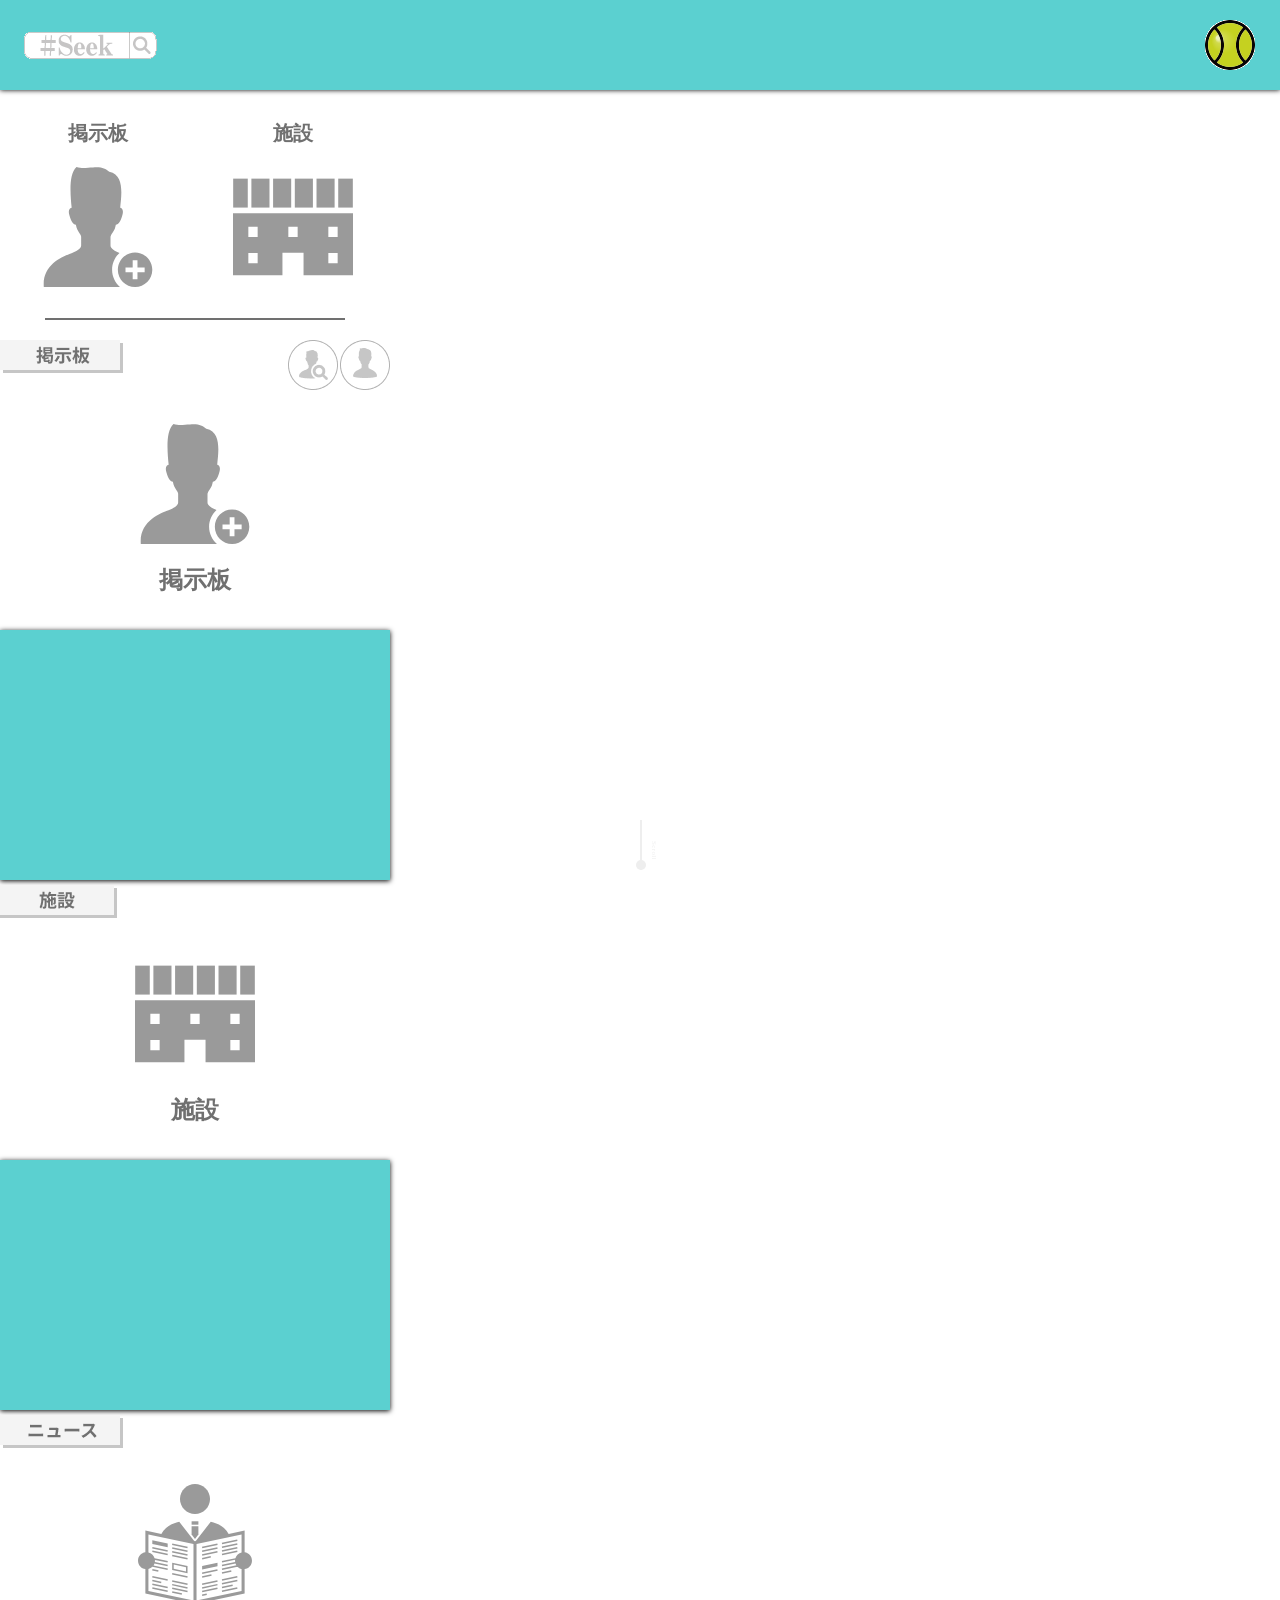
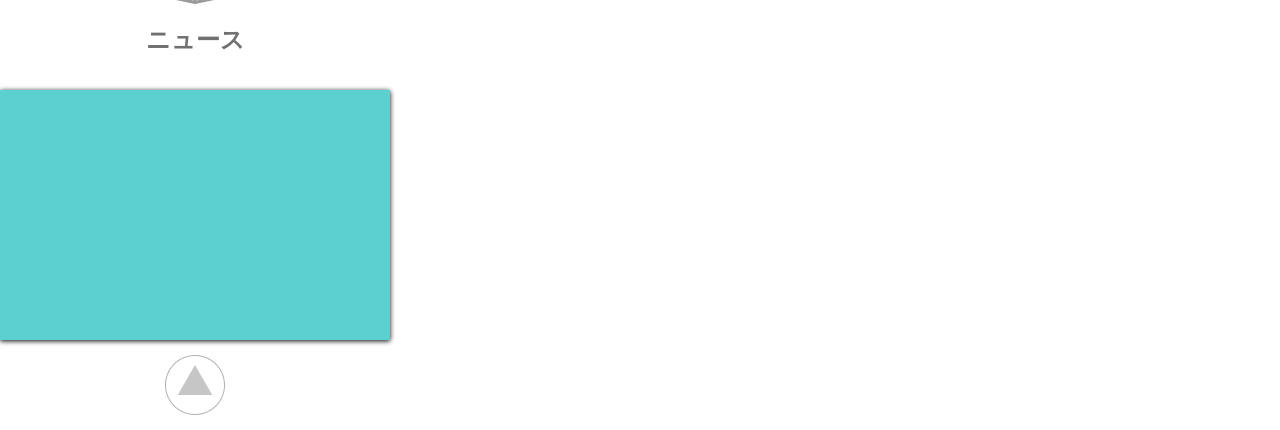
<file: index.html>
<!DOCTYPE html>
<html lang="ja">
<head>
  <meta charset="UTF-8">
  <meta http-equiv="X-UA-Compatible" content="IE=edge">
  <meta name="viewport" content="width=device-width, initial-scale=1.0">
  <link rel="stylesheet" href="./public/css/ress.css">
  <link rel="stylesheet" href="./public/css/index.css">
  <title>ホームページ</title>
</head>
<body>
  <header>
    <figure class="logo">
      <a href="start.html"><img src="./img/logo-ol.png" alt="ロゴ"></a>
    </figure>
    <figure class="rankball">
      <img src="./img/tennisball.png" alt="ランクボール">
    </figure>
  </header>
  <main>
    <div class="lump">
      <div>
        <h2>掲示板</h2>
        <figure>
          <img id="board" src="./img/human3.svg" alt="plusアイコン">
        </figure>
      </div>
      <div>
        <h2>施設</h2>
        <figure>
          <img id="build" src="./img/build.svg" alt="newsアイコン">
        </figure>
      </div>
    </div>
    <div class="content">
      <div class="titles">
        <figure>
          <img src="./img/Group 4.png" alt="掲示板">
        </figure>
      </div>
      <div class="icons">
        <figure>
          <img src="./img/boardIcon1.png" alt="アイコン１">
          <img src="./img/boardIcon2.png" alt="アイコン２">
        </figure>
      </div>
    </div>

    <div class="box">
      <figure>
        <a href="/bulletin board.html"><img id="board" src="./img/human3.svg" alt=""></a>
      </figure>
      <h2>掲示板</h2>
    </div>

    <div class="bg">
      <div class="scrolldown"><span>Scroll</span></div>
    </div>

    <div class="title">
      <figure>
        <img src="./img/Group 5.png" alt="予約">
      </figure>
      <div class="box">
        <figure>
          <a href="place.html"><img src="./img/build.svg" alt="施設選び"></a>
        </figure>
        <h2>施設</h2>
      </div>
    </div>

    <div class="bg"></div>

      <div class="title">
        <figure>
          <img src="./img/Group 6.png" alt="ニュース看板">
        </figure>
      </div>
      <div class="box">
        <figure>
          <img id="board" src="./img/human4.svg" alt="">
        </figure>
        <h2>ニュース</h2>
      </div>

    <div class="bg"></div>

    <div class="arrow">
      <figure>
        <img class="scrollBtn" src="./img/arrowUp.png" alt="上向矢印">
      </figure>
    </div>
  </main>
  <script src="./public/js/index.js"></script>
</body>
</html>
</file>
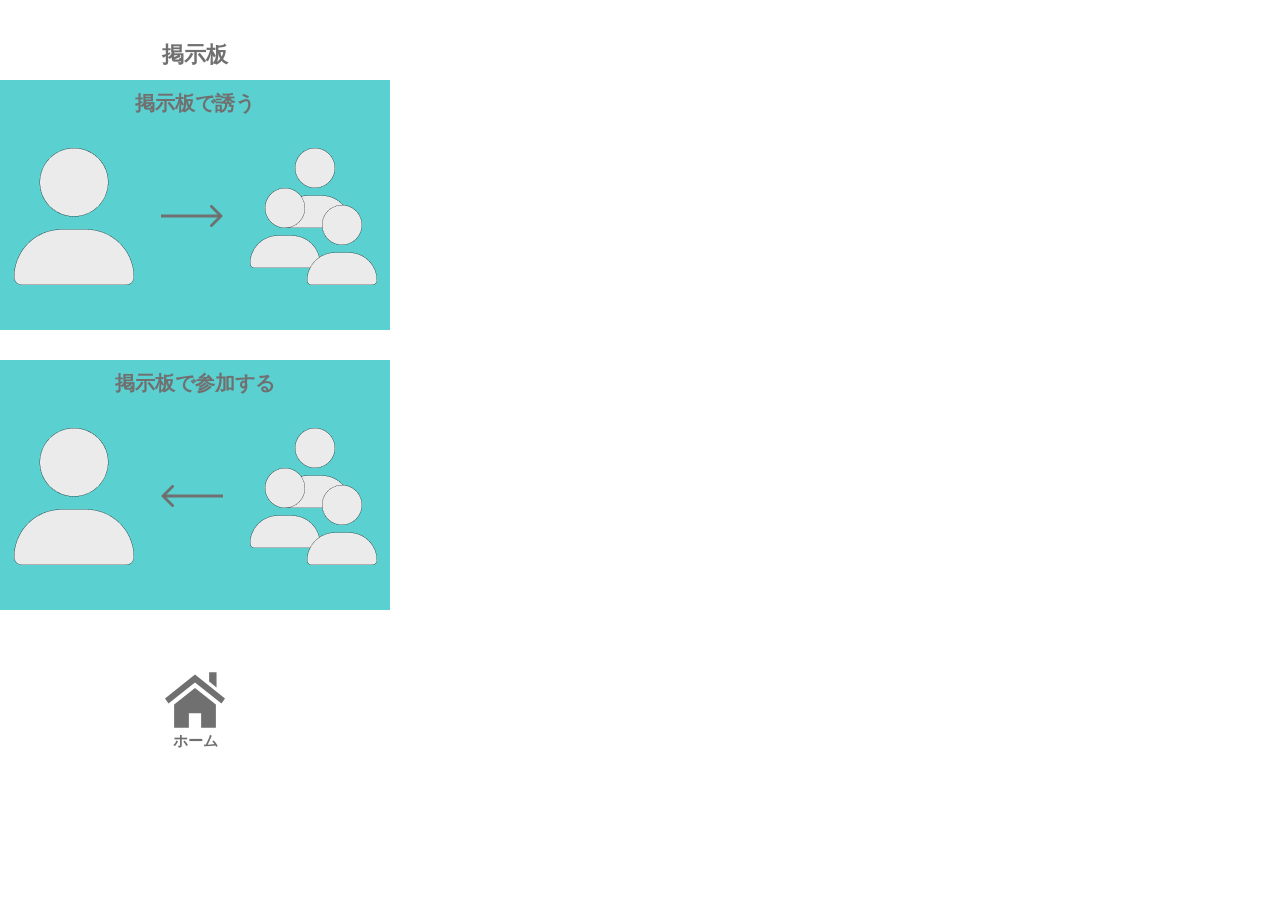
<file: bulletin board.html>
<!DOCTYPE html>
<html lang="ja">
<head>
  <meta charset="UTF-8">
  <meta name="viewport" content="width=device-width, initial-scale=1.0">
  <title>掲示板</title>
  <link rel="stylesheet" href="./public/css/ress.css">
  <link rel="stylesheet" href="./public/css/bulletin board.css">
</head>
<body>
  <header>
    <h1>掲示板</h1>
  </header>
  <main>
    <div class="content">
      <div class="box">
        <h2>掲示板で誘う</h2>
        <a href="invite.html"><div class="smallBox">
          <figure>
            <img src="./img/user.png" alt="">
          </figure>
          <figure>
            <img src="./img/rightArrow.png" alt="">
          </figure>
          <figure>
            <img src="./img/people.png" alt="">
          </figure>
        </div></a>
      </div>
      <div class="box">
        <h2>掲示板で参加する</h2>
        <div class="smallBox">
          <figure>
            <img src="./img/user.png" alt="">
          </figure>
          <figure>
            <img class="arrow" src="./img/rightArrow.png" alt="">
          </figure>
          <figure>
            <img src="./img/people.png" alt="">
          </figure>
        </div>
      </div>
    </div>
  </main>
  <footer>
    <figure>
      <a href="index.html"><img src="./img/home.svg" alt="ホームに戻るボタン"></a>
    </figure>
    <h2>ホーム</h2>
  </footer>
</body>
</html>
</file>
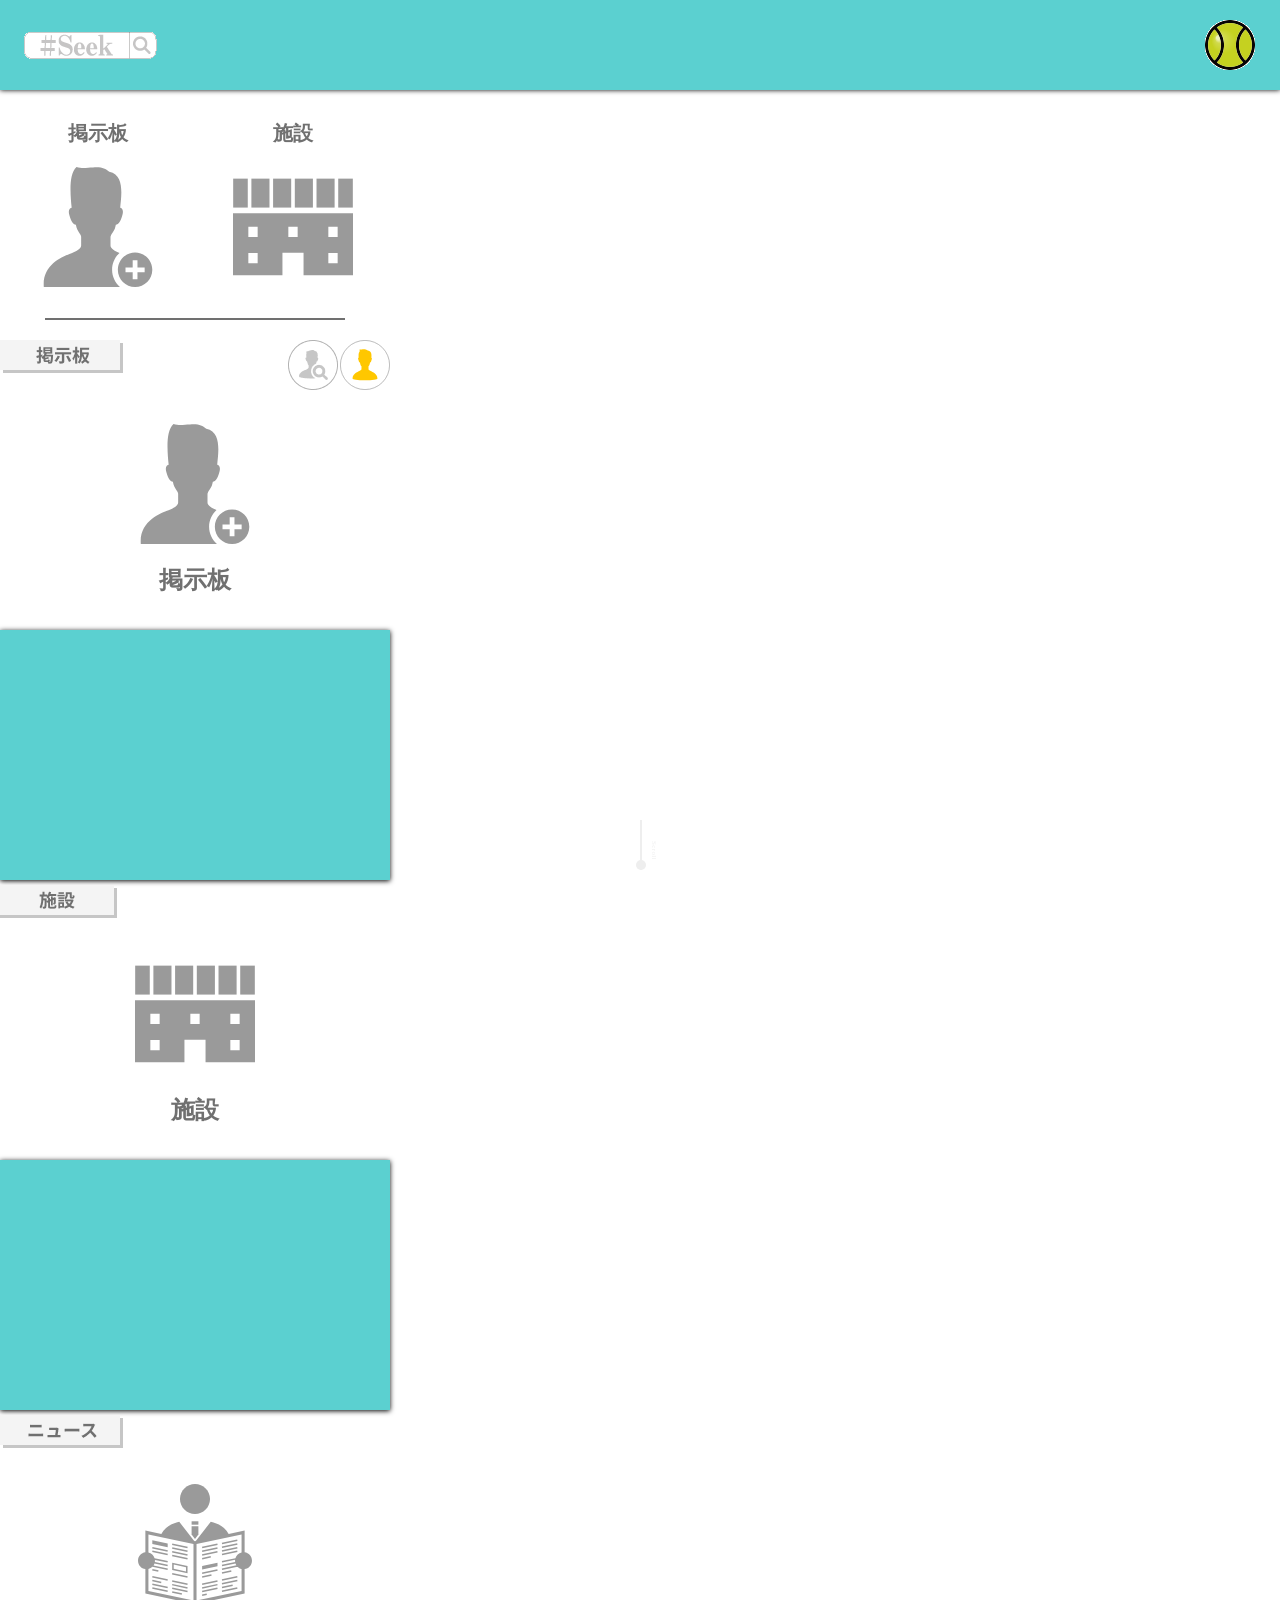
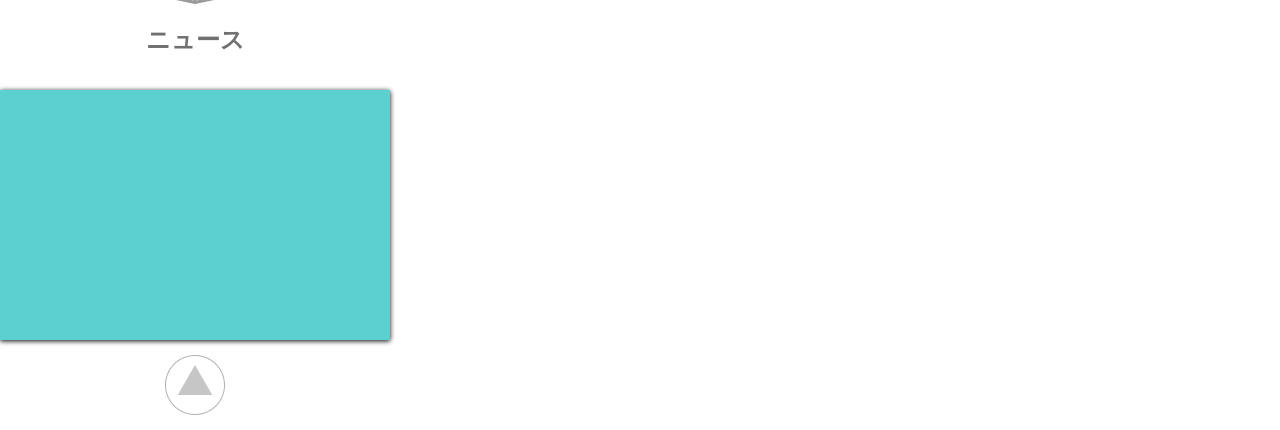
<file: index2.html>
<!DOCTYPE html>
<html lang="ja">
<head>
  <meta charset="UTF-8">
  <meta http-equiv="X-UA-Compatible" content="IE=edge">
  <meta name="viewport" content="width=device-width, initial-scale=1.0">
  <link rel="stylesheet" href="./public/css/ress.css">
  <link rel="stylesheet" href="./public/css/index2.css">
  <title>ホームページ2</title>
</head>
<body>
  <header>
    <figure class="logo">
      <img src="./img/logo-ol.png" alt="ロゴ">
    </figure>
    <figure class="rankball">
      <img src="./img/tennisball.png" alt="ランクボール">
    </figure>
  </header>
  <main>
    <div class="lump">
      <div>
        <h2>掲示板</h2>
        <figure>
          <img id="board" src="./img/human3.svg" alt="plusアイコン">
        </figure>
      </div>
      <div>
        <h2>施設</h2>
        <figure>
          <img id="news" src="./img/build.svg" alt="newsアイコン">
        </figure>
      </div>
    </div>
    <div class="content">
      <div class="titles">
        <figure>
          <img src="./img/Group 4.png" alt="掲示板">
        </figure>
      </div>
      <div class="icons">
        <figure>
          <img src="./img/boardIcon1.png" alt="アイコン１">
          <a href="invite2.html"><img class="circle" src="./img/circleicon2.svg" alt="アイコン２"></a>
        </figure>
      </div>
    </div>

    <div class="box">
      <figure>
        <a href="/bulletin board.html"><img src="./img/human3.svg" alt=""></a>
      </figure>
      <h2>掲示板</h2>
    </div>

    <div class="bg">
      <div class="scrolldown"><span>Scroll</span></div>
    </div>

    <div class="title">
      <figure>
        <img src="./img/Group 5.png" alt="予約">
      </figure>
      <div class="box">
        <figure>
          <a href="place.html"><img src="./img/build.svg" alt="施設選び"></a>
        </figure>
        <h2>施設</h2>
      </div>
    </div>

    <div class="bg"></div>

      <div class="title">
        <figure>
          <img src="./img/Group 6.png" alt="ニュース看板">
        </figure>
      </div>
      <div class="box">
        <figure>
          <img src="./img/human4.svg" alt="">
        </figure>
        <h2>ニュース</h2>
      </div>

    <div class="bg"></div>

    <div class="arrow">
      <figure>
        <img class="scrollBtn" src="./img/arrowUp.png" alt="上向矢印">
      </figure>
    </div>
  </main>
  <script src="./public/js/index.js"></script>
</body>
</html>
</file>
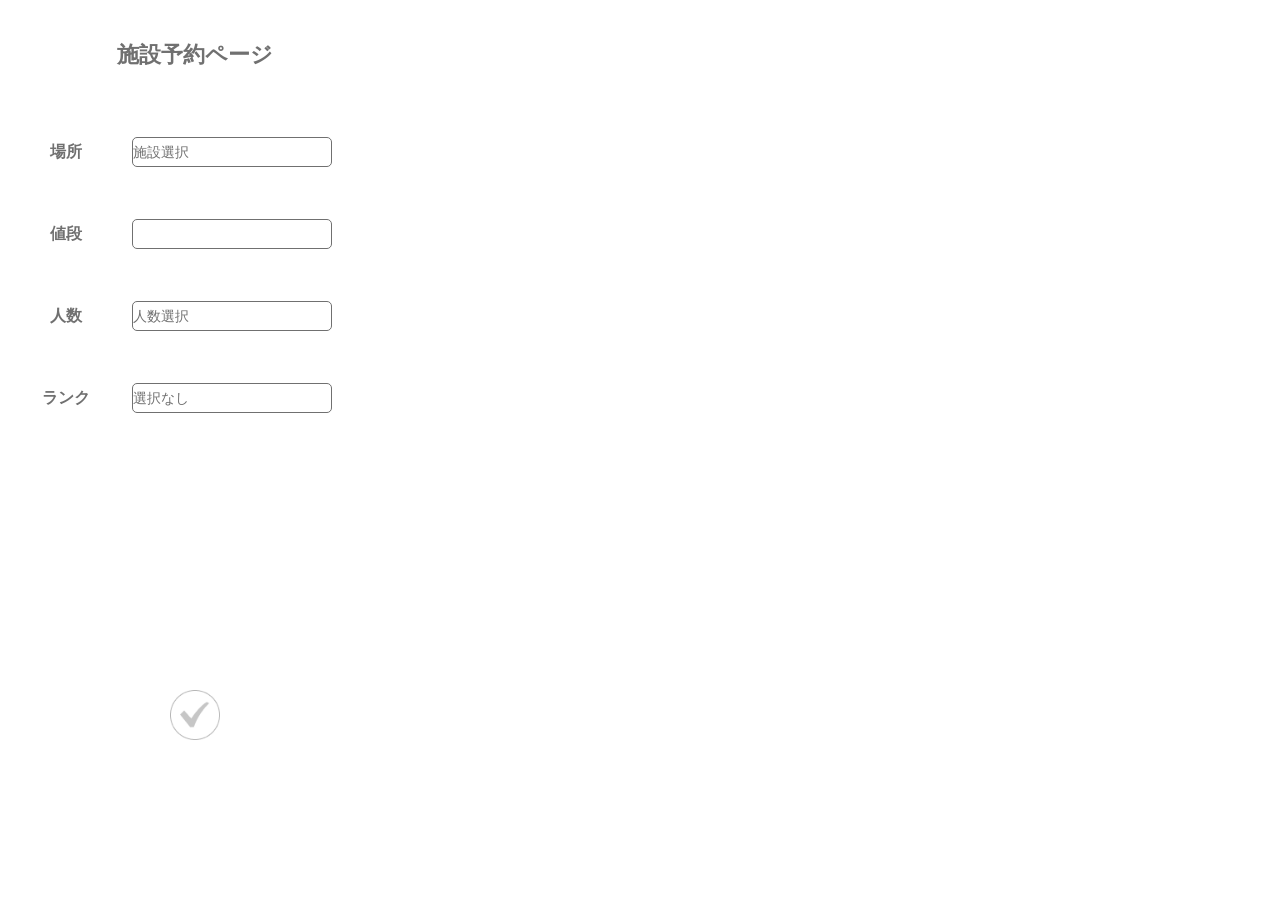
<file: institution.html>
<!DOCTYPE html>
<html lang="ja">
<head>
  <meta charset="UTF-8">
  <meta name="viewport" content="width=device-width, initial-scale=1.0">
  <title>Document</title>
  <link rel="stylesheet" href="./public/css/ress.css">
  <link rel="stylesheet" href="./public/css/institution.css">
</head>
<body>
  <header>
    <h1>施設予約ページ</h1>
  </header>
  <main>
    <div class="content">
      <form action="" method="">
        <table class="content-table">
          <tr>
            <th class="content-item">場所</th>
            <td class="content-body">
              <label class="form-selects">
                <select name="人数" class="form-text">
                  <option>施設選択</option>
                  <option>お気に入り登録済み</option>
                  <option>中央北グラウンド</option>
                </select>
              </label>
            </td>
          </tr>
          <tr>
            <th class="content-item">値段</th>
            <td class="content-body">
              <input type="text" name="text" class="form-text" value="">
            </td>
          </tr>
          <tr>
            <th class="content-item">人数</th>
            <td class="content-body">
              <label class="form-selects">
                <select name="人数" class="form-text">
                  <option>人数選択</option>
                  <option>2</option>
                  <option>3</option>
                  <option>4</option>
                  <option>5</option>
                  <option>6</option>
                  <option>8</option>
                  <option>10</option>
                  <option>12</option>
                  <option>14</option>
                  <option>15</option>
                  <option>16</option>
                  <option>18</option>
                  <option>20</option>
                  <option>30</option>
                </select>
              </label>
            </td>
          </tr>
          <tr>
            <th class="content-item">ランク</th>
            <td class="content-body">
              <label class="form-selects">
                <select name="人数" class="form-text">
                  <option>選択なし</option>
                  <option>ノーマル</option>
                  <option>ブロンズ</option>
                  <option>シルバー</option>
                  <option>ゴールド</option>
                </select>
              </label>
            </td>
          </tr>
        </table>
        </form>
        <figure>
          <a href="invite2.html"><img src="./img/checkbox.png" alt=""></a>
        </figure>
      </div>
    </main>
  </body>
  </html>
</file>
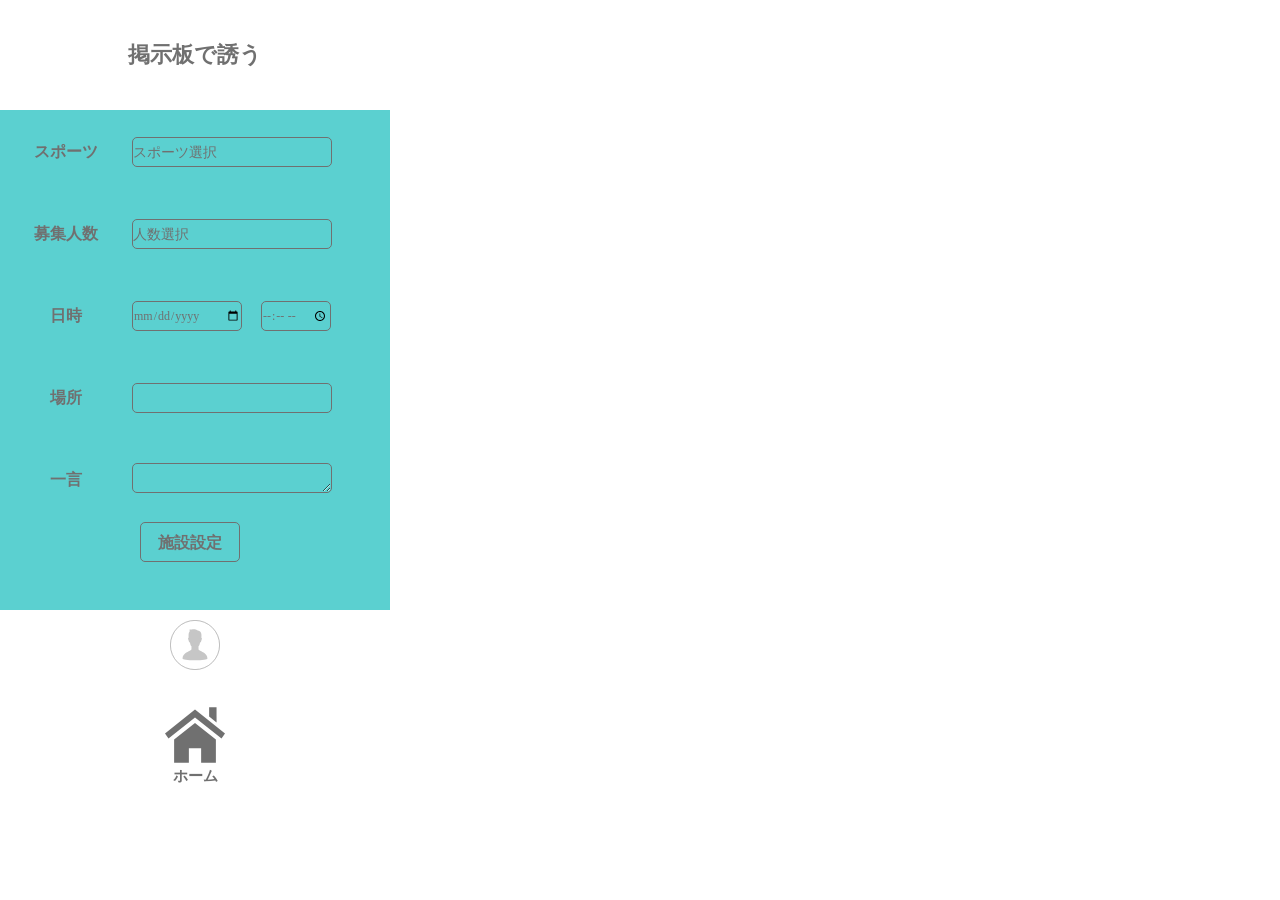
<file: invite.html>
<!DOCTYPE html>
<html lang="ja">
<head>
  <meta charset="UTF-8">
  <meta name="viewport" content="width=device-width, initial-scale=1.0">
  <title>招待ページ</title>
  <link rel="stylesheet" href="./public/css/ress.css">
  <link rel="stylesheet" href="./public/css/invite.css">
</head>
<body>
  <header>
    <h1>掲示板で誘う</h1>
  </header>
  <main>
    <div class="content">
      <form action="" method="">
        <table class="content-table">
          <tr>
            <th class="content-item">スポーツ</th>
            <td class="content-body">
              <label class="form-selects">
                <select name="人数" class="form-text">
                  <option>スポーツ選択</option>
                  <option>サッカー</option>
                  <option>バスケットボール</option>
                  <option>バレーボール</option>
                  <option>バドミントン</option>
                  <option>野球</option>
                  <option>卓球</option>
                  <option>テニス</option>
                  <option>フットサル</option>
                  <option>ドッヂボール</option>
                  <option>スキー</option>
                </select>
              </label>
            </td>
          </tr>
          <tr>
            <th class="content-item">募集人数</th>
            <td class="content-body">
              <label class="form-selects">
                <select name="人数" class="form-text">
                  <option>人数選択</option>
                  <option>2</option>
                  <option>3</option>
                  <option>4</option>
                  <option>5</option>
                  <option>6</option>
                  <option>8</option>
                  <option>10</option>
                  <option>12</option>
                  <option>14</option>
                  <option>15</option>
                  <option>16</option>
                  <option>18</option>
                  <option>20</option>
                  <option>30</option>
                </select>
              </label>
            </td>
          </tr>
          <tr>
            <th class="content-item">日時</th>
            <td class="content-body"><input type="date" name="date" min="2023-07-01" max="2023-8-31" class="form-date">
              <input type="time" name="time" value="" class="form-time"></td>
          </tr>
          <tr>
            <th class="content-item">場所</th>
            <td class="content-body"><input type="text" name="text" class="form-text"></td>
          </tr>
          
          <tr class="lastarea">
            <th class="content-item content-value" >一言</th> 
            <td class="content-body"><textarea name="other" cols="30" rows="3" class="form-textarea"></textarea></td>
          </tr>
        </table>
      </form>
      <div class="button">
        <a href="institution.html">施設設定</a>
      </div>
    </div>
    <div class="decide">
      <figure>
        <a href="index2.html"><img src="./img/circleicon1.svg" alt=""></a>
      </figure>
    </div>
  </main>
  <footer>
    <figure>
      <a href="index.html"><img src="./img/home.svg" alt="ホームに戻るボタン"></a>
    </figure>
    <h2>ホーム</h2>
  </footer>
</body>
</html>
</file>
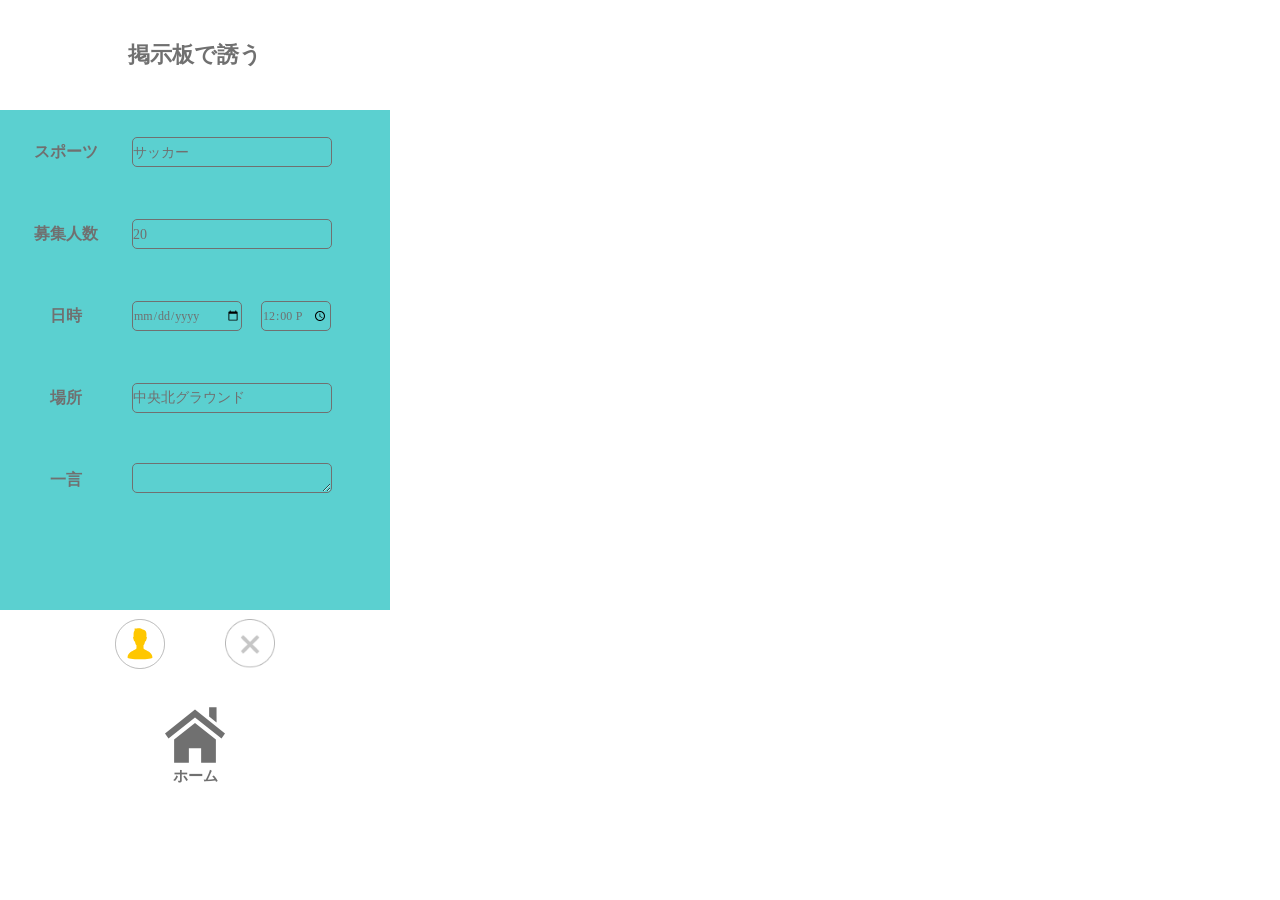
<file: invite2.html>
<!DOCTYPE html>
<html lang="ja">
<head>
  <meta charset="UTF-8">
  <meta name="viewport" content="width=device-width, initial-scale=1.0">
  <title>招待ページ2</title>
  <link rel="stylesheet" href="./public/css/ress.css">
  <link rel="stylesheet" href="./public/css/invite2.css">
</head>
<body>
  <header>
    <h1>掲示板で誘う</h1>
  </header>
  <main>
    <div class="content">
      <form action="" method="">
        <table class="content-table">
          <tr>
            <th class="content-item">スポーツ</th>
            <td class="content-body">
              <label class="form-selects">
                <select name="人数" class="form-text">
                  <option>サッカー</option>
                  <option>スポーツ選択</option>
                  <option>バスケットボール</option>
                  <option>バレーボール</option>
                  <option>バドミントン</option>
                  <option>野球</option>
                  <option>卓球</option>
                  <option>テニス</option>
                  <option>フットサル</option>
                  <option>ドッヂボール</option>
                  <option>スキー</option>
                </select>
              </label>
            </td>
          </tr>
          <tr>
            <th class="content-item">募集人数</th>
            <td class="content-body">
              <label class="form-selects">
                <select name="人数" class="form-text">
                  <option>20</option>
                  <option>人数選択</option>
                  <option>2</option>
                  <option>3</option>
                  <option>4</option>
                  <option>5</option>
                  <option>6</option>
                  <option>8</option>
                  <option>10</option>
                  <option>12</option>
                  <option>14</option>
                  <option>15</option>
                  <option>16</option>
                  <option>18</option>
                  <option>30</option>
                </select>
              </label>
            </td>
          </tr>
          <tr>
            <th class="content-item">日時</th>
            <td class="content-body"><input type="date" name="date" min="2023-07-01" max="2023-8-31" class="form-date" value="2023/7/27">
              <input type="time" name="time" value="12:00" class="form-time"></td>
          </tr>
          <tr>
            <th class="content-item">場所</th>
            <td class="content-body"><input type="text" name="text" class="form-text" value="中央北グラウンド"></td>
          </tr>
          
          <tr class="lastarea">
            <th class="content-item content-value" >一言</th> 
            <td class="content-body"><textarea name="other" cols="30" rows="3" class="form-textarea"></textarea></td>
          </tr>
        </table>
      </form>
    </div>
    <div class="decide">
      <figure>
        <a href="index2.html"><img src="./img/circleicon2.svg" alt=""></a>
        <a href="index.html"><img src="./img/batsu.png" alt=""></a>
      </figure>
    </div>
  </main>
  <footer>
    <figure>
      <a href="index.html"><img src="./img/home.svg" alt="ホームに戻るボタン"></a>
    </figure>
    <h2>ホーム</h2>
  </footer>
</body>
</html>
</file>
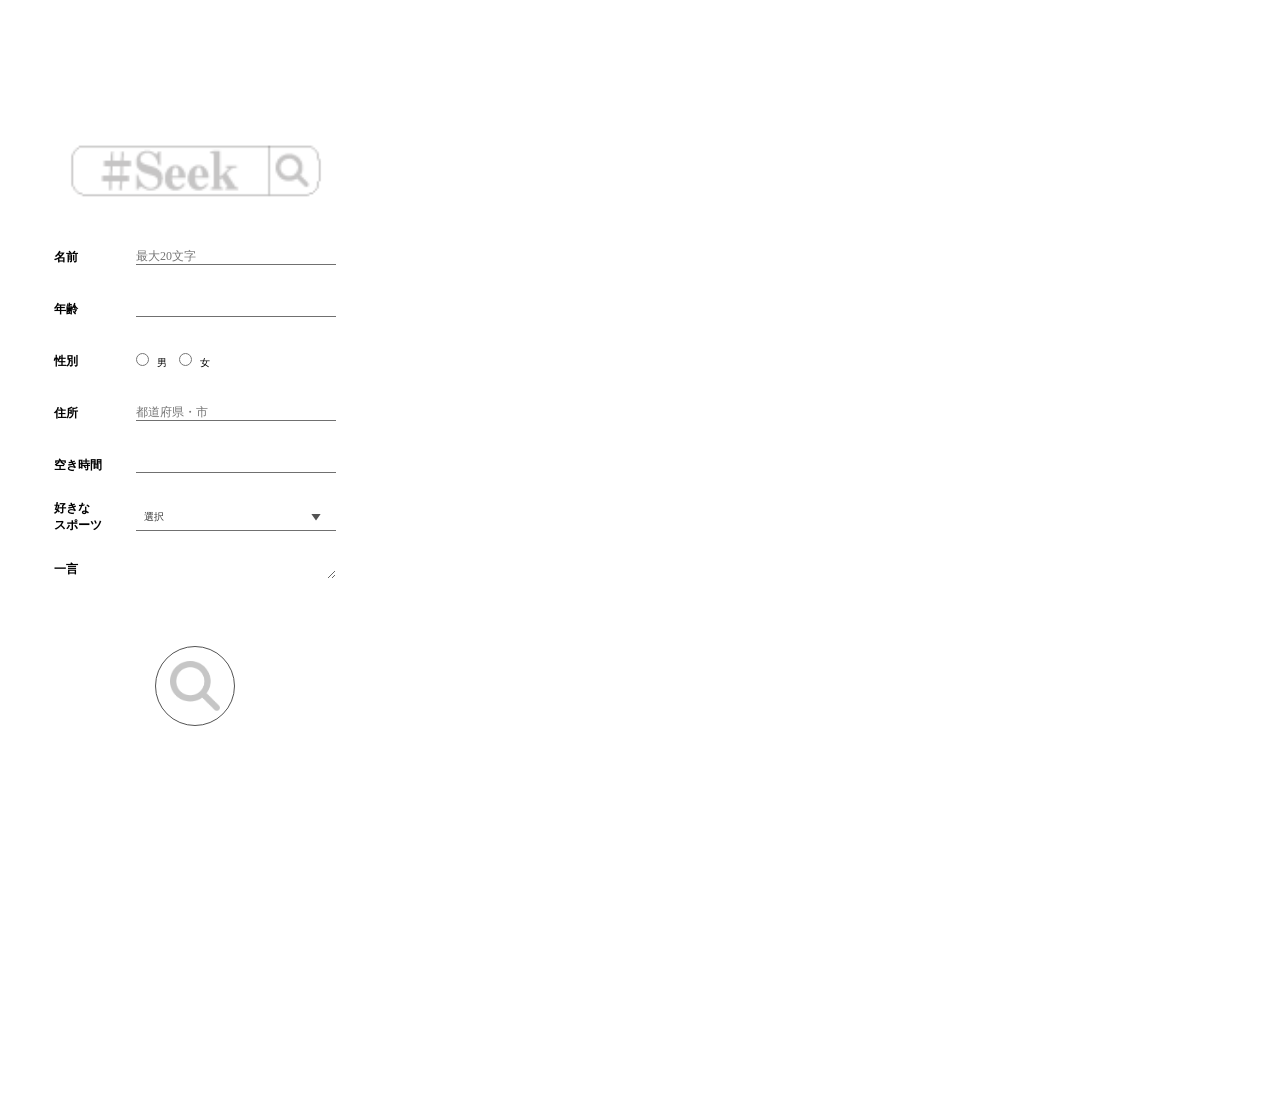
<file: newStart.html>
<!DOCTYPE html>
<html lang="ja">
<head>
  <meta charset="UTF-8">
  <meta name="viewport" content="width=device-width, initial-scale=1.0">
  <title>新規登録画面</title>
  <link rel="stylesheet" href="./public/css/ress.css">
  <link rel="stylesheet" href="./public/css/newStart.css">
</head>
<body>
  <div class="logo">
    <figure>
      <img src="./img/logo-ol.png" alt="ロゴ">
    </figure>
  </div>
  <div class="table">
    <form action="" method="">
      <table class="contact-table">
        <tr>
          <th class="contact-item">名前</th>
          <td class="contact-body">
            <input type="text" required name="名前" class="form-text" placeholder="最大20文字"/>
          </td>
        </tr>
        <tr>
          <th class="contact-item">年齢</th>
          <td class="contact-body">
            <input type="text" name="年齢" class="form-text">
          </td>
        </tr>
        <tr>
          <th class="contact-item">性別</th>
          <td class="contact-body">
            <label class="contact-sex">
              <input type="radio" name="性別" />
              <span class="contact-sex-txt">男</span>
            </label>
            <label class="contact-sex">
              <input type="radio" name="性別" />
              <span class="contact-sex-txt">女</span>
            </label>
          </td>
        </tr>
        <tr>
          <th class="contact-item">住所</th>
          <td class="contact-body">
            <input type="text" name="address" class="form-text" placeholder="都道府県・市"/>
          </td>
        </tr>
        <tr>
          <th class="contact-item">空き時間</th>
          <td class="contact-body">
            <input type="text" name="time" class="form-text" />
          </td>
        </tr>
        <tr>
          <th class="contact-item">好きな <br> スポーツ</th>
          <td class="contact-body">
            <label class="form-selects">
              <select name="種目" class="form-select">
                <option>選択</option>
                <option>バレーボール</option>
                <option>バスケットボール</option>
                <option>野球</option>
                <option>サッカー</option>
                <option>バドミントン</option>
                <option>卓球</option>
                <option>テニス</option>
                <option>フットボール</option>
                <option>ドッジボール</option>
                <option>スキー</option>
              </select>
            </label>
            </td>
        </tr>
        <tr>
          <th class="contact-item">一言</th>
          <td class="contact-body">
            <textarea name="問い合わせ" class="form-textarea"></textarea>
          </td>
        </tr>
      </table>
    </form>
    <div class="lens">
      <figure>
        <a href="index.html"><img src="./img/lens.png" alt=""></a>
      </figure>
    </div>
  </div>
</body>
</html>
</file>
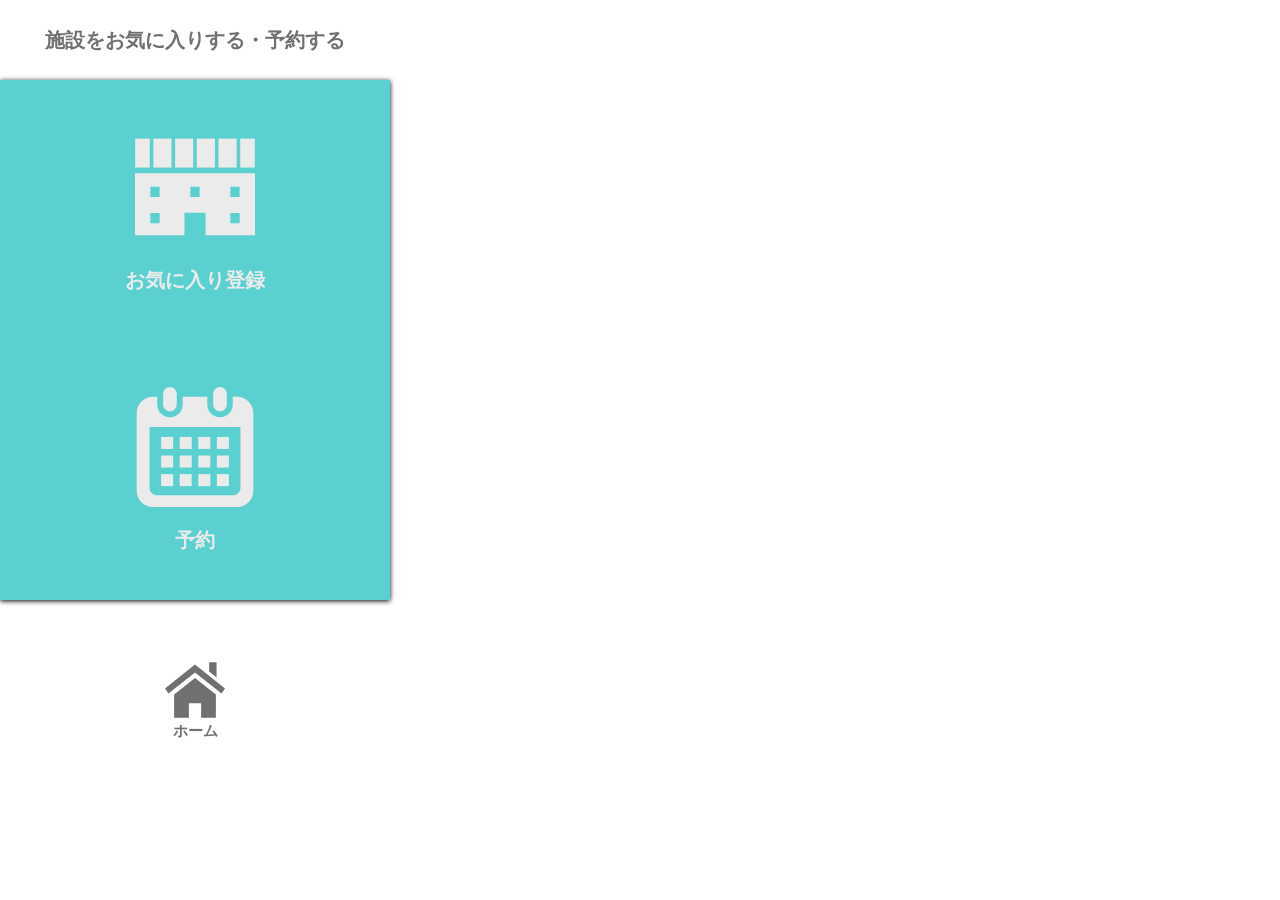
<file: place.html>
<!DOCTYPE html>
<html lang="ja">
<head>
  <meta charset="UTF-8">
  <meta name="viewport" content="width=device-width, initial-scale=1.0">
  <title>施設ページ</title>
  <link rel="stylesheet" href="./public/css/ress.css">
  <link rel="stylesheet" href="./public/css/place.css">
</head>
<body>
  <header>
    <h1>施設をお気に入りする・予約する</h1>
  </header>
  <main>
    <div class="content">
      <div class="box">
        <figure>
          <a href="favorite.html"><img src="./img/build2.svg" alt="施設"></a>
        </figure>
        <h2>お気に入り登録</h2>
      </div>
      <div class="box">
        <figure>
          <img src="./img/carender.svg" alt="カレンダー">
        </figure>
        <h2>予約</h2>
      </div>
    </div>
  </main>
  <footer>
    <figure>
      <a href="index.html"><img src="./img/home.svg" alt="ホームに戻るボタン"></a>
    </figure>
    <h2>ホーム</h2>
  </footer>
</body>
</html>
</file>
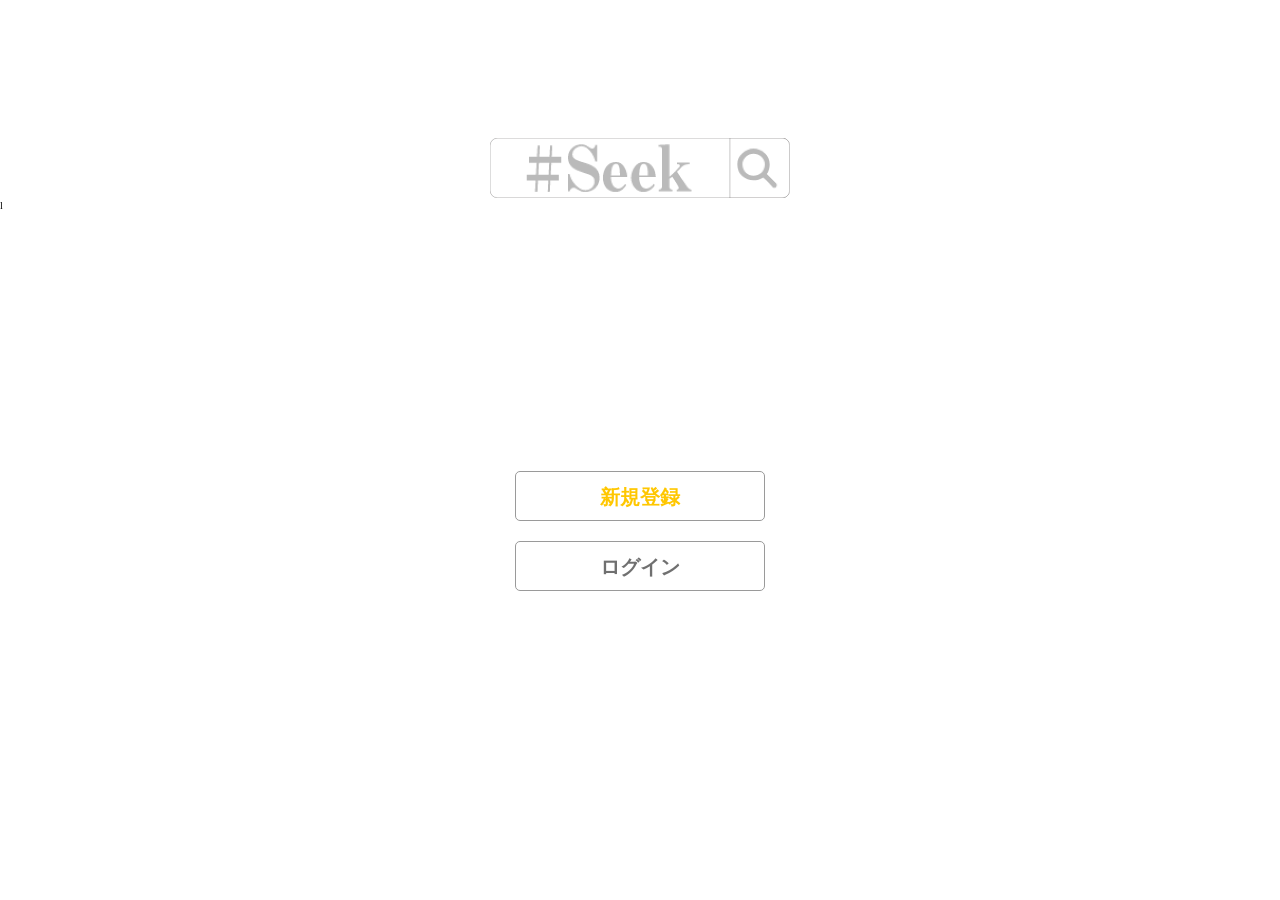
<file: start.html>
<!DOCTYPE html>
<html lang="ja">
<head>
  <meta charset="UTF-8">
  <meta name="viewport" content="width=device-width, initial-scale=1.0">
  <title>始まりの画面</title>
  <link rel="stylesheet" href="./public/css/ress.css">
  <link rel="stylesheet" href="./public/css/strat.css">
</head>
<body>
  <div class="logo">
    <figure>
      <img src="./img/logo.png" alt="ロゴ">
    </figure>
  </div>l
  <div class="loggin">
    <a href="newStart.html">新規登録</a>
    <a href="index.html">ログイン</a>
  </div>
  <div class="form">
    <div>

    </div> 
      <label for=""></label>
      <input type="text" name="">

  </div>
</body>
</html>
</file>
<file: public/css/ress.css>
/* resset.dev • v5.0.2 */

/* # =================================================================
   # Global selectors
   # ================================================================= */

   html {
    box-sizing: border-box;
    -webkit-text-size-adjust: 100%; /* Prevent adjustments of font size after orientation changes in iOS */
    word-break: normal;
    -moz-tab-size: 4;
    tab-size: 4;
  }
  
  *,
  ::before,
  ::after {
    background-repeat: no-repeat; /* Set `background-repeat: no-repeat` to all elements and pseudo elements */
    box-sizing: inherit;
  }
  
  ::before,
  ::after {
    text-decoration: inherit; /* Inherit text-decoration and vertical align to ::before and ::after pseudo elements */
    vertical-align: inherit;
  }
  
  * {
    padding: 0; /* Reset `padding` and `margin` of all elements */
    margin: 0;
  }
  
  /* # =================================================================
     # General elements
     # ================================================================= */
  
  hr {
    overflow: visible; /* Show the overflow in Edge and IE */
    height: 0; /* Add the correct box sizing in Firefox */
    color: inherit; /* Correct border color in Firefox. */
  }
  
  details,
  main {
    display: block; /* Render the `main` element consistently in IE. */
  }
  
  summary {
    display: list-item; /* Add the correct display in all browsers */
  }
  
  small {
    font-size: 80%; /* Set font-size to 80% in `small` elements */
  }
  
  [hidden] {
    display: none; /* Add the correct display in IE */
  }
  
  abbr[title] {
    border-bottom: none; /* Remove the bottom border in Chrome 57 */
    /* Add the correct text decoration in Chrome, Edge, IE, Opera, and Safari */
    text-decoration: underline;
    text-decoration: underline dotted;
  }
  
  a {
    background-color: transparent; /* Remove the gray background on active links in IE 10 */
  }
  
  a:active,
  a:hover {
    outline-width: 0; /* Remove the outline when hovering in all browsers */
  }
  
  code,
  kbd,
  pre,
  samp {
    font-family: monospace, monospace; /* Specify the font family of code elements */
  }
  
  pre {
    font-size: 1em; /* Correct the odd `em` font sizing in all browsers */
  }
  
  b,
  strong {
    font-weight: bolder; /* Add the correct font weight in Chrome, Edge, and Safari */
  }
  
  /* https://gist.github.com/unruthless/413930 */
  sub,
  sup {
    font-size: 75%;
    line-height: 0;
    position: relative;
    vertical-align: baseline;
  }
  
  sub {
    bottom: -0.25em;
  }
  
  sup {
    top: -0.5em;
  }
  
  table {
    border-color: inherit; /* Correct border color in all Chrome, Edge, and Safari. */
    text-indent: 0; /* Remove text indentation in Chrome, Edge, and Safari */
  }
  
  iframe {
    border-style: none;
  }
  
  /* # =================================================================
     # Forms
     # ================================================================= */
  
  input {
    border-radius: 0;
  }
  
  [type='number']::-webkit-inner-spin-button,
  [type='number']::-webkit-outer-spin-button {
    height: auto; /* Correct the cursor style of increment and decrement buttons in Chrome */
  }
  
  [type='search'] {
    -webkit-appearance: textfield; /* Correct the odd appearance in Chrome and Safari */
    outline-offset: -2px; /* Correct the outline style in Safari */
  }
  
  [type='search']::-webkit-search-decoration {
    -webkit-appearance: none; /* Remove the inner padding in Chrome and Safari on macOS */
  }
  
  textarea {
    overflow: auto; /* Internet Explorer 11+ */
    resize: vertical; /* Specify textarea resizability */
  }
  
  button,
  input,
  optgroup,
  select,
  textarea {
    font: inherit; /* Specify font inheritance of form elements */
  }
  
  optgroup {
    font-weight: bold; /* Restore the font weight unset by the previous rule */
  }
  
  button {
    overflow: visible; /* Address `overflow` set to `hidden` in IE 8/9/10/11 */
  }
  
  button,
  select {
    text-transform: none; /* Firefox 40+, Internet Explorer 11- */
  }
  
  /* Apply cursor pointer to button elements */
  button,
  [type='button'],
  [type='reset'],
  [type='submit'],
  [role='button'] {
    cursor: pointer;
  }
  
  /* Remove inner padding and border in Firefox 4+ */
  button::-moz-focus-inner,
  [type='button']::-moz-focus-inner,
  [type='reset']::-moz-focus-inner,
  [type='submit']::-moz-focus-inner {
    border-style: none;
    padding: 0;
  }
  
  /* Replace focus style removed in the border reset above */
  button:-moz-focusring,
  [type='button']::-moz-focus-inner,
  [type='reset']::-moz-focus-inner,
  [type='submit']::-moz-focus-inner {
    outline: 1px dotted ButtonText;
  }
  
  button,
  html [type='button'], /* Prevent a WebKit bug where (2) destroys native `audio` and `video`controls in Android 4 */
  [type='reset'],
  [type='submit'] {
    -webkit-appearance: button; /* Correct the inability to style clickable types in iOS */
  }
  
  /* Remove the default button styling in all browsers */
  button,
  input,
  select,
  textarea {
    background-color: transparent;
    border-style: none;
  }
  
  a:focus,
  button:focus,
  input:focus,
  select:focus,
  textarea:focus {
    outline-width: 0;
  }
  
  /* Style select like a standard input */
  select {
    -moz-appearance: none; /* Firefox 36+ */
    -webkit-appearance: none; /* Chrome 41+ */
  }
  
  select::-ms-expand {
    display: none; /* Internet Explorer 11+ */
  }
  
  select::-ms-value {
    color: currentColor; /* Internet Explorer 11+ */
  }
  
  legend {
    border: 0; /* Correct `color` not being inherited in IE 8/9/10/11 */
    color: inherit; /* Correct the color inheritance from `fieldset` elements in IE */
    display: table; /* Correct the text wrapping in Edge and IE */
    max-width: 100%; /* Correct the text wrapping in Edge and IE */
    white-space: normal; /* Correct the text wrapping in Edge and IE */
    max-width: 100%; /* Correct the text wrapping in Edge 18- and IE */
  }
  
  ::-webkit-file-upload-button {
    /* Correct the inability to style clickable types in iOS and Safari */
    -webkit-appearance: button;
    color: inherit;
    font: inherit; /* Change font properties to `inherit` in Chrome and Safari */
  }
  
  /* Replace pointer cursor in disabled elements */
  [disabled] {
    cursor: default;
  }
  
  /* # =================================================================
     # Specify media element style
     # ================================================================= */
  
  img {
    border-style: none; /* Remove border when inside `a` element in IE 8/9/10 */
  }
  
  /* Add the correct vertical alignment in Chrome, Firefox, and Opera */
  progress {
    vertical-align: baseline;
  }
  
  /* # =================================================================
     # Accessibility
     # ================================================================= */
  
  /* Specify the progress cursor of updating elements */
  [aria-busy='true'] {
    cursor: progress;
  }
  
  /* Specify the pointer cursor of trigger elements */
  [aria-controls] {
    cursor: pointer;
  }
  
  /* Specify the unstyled cursor of disabled, not-editable, or otherwise inoperable elements */
  [aria-disabled='true'] {
    cursor: default;
  }
</file>
<file: public/css/index.css>
html {
  font-size: 62.5%;
  width: 390px;
  height: 1400px;
}

header {
  width: 100%;
  height: 90px;
  background: #5bd0d0;
  box-shadow: 0 0 5px #000;
  display: flex;
  justify-content: space-between;
  position: fixed;
  z-index: 1;
}
header .logo {
  width: 100%;
  height: 100%;
}
header .logo img {
  width: 160px;
  display: block;
  margin: 30px 10px;
}
header .rankball {
  width: 80px;
  height: 80px;
}
header .rankball img {
  text-align: right;
  width: 50px;
  height: 50px;
  margin: 20px 10px 20px auto;
}

main {
  width: 100%;
  height: 1480px;
  background: #fff;
}

.lump {
  width: 100%;
  height: 320px;
  display: flex;
  position: relative;
  justify-content: space-around;
  padding-top: 120px;
}
.lump::before {
  content: "";
  position: absolute;
  bottom: 0;
  display: inline-block;
  width: 300px;
  height: 2px;
  background: #707070;
  animation: borderAnime 0.3s ease-out;
}
.lump h2 {
  text-align: center;
  padding-bottom: 20px;
  font-size: 2rem;
  color: #707070;
}
.lump figure {
  width: 120px;
  height: 120px;
}
.lump figure img {
  width: 100%;
  height: 100%;
  color: #c6c6c6;
}
.lump figure #board {
  animation: zoomAnime 0.2s ease-in-out;
}
.lump figure #build {
  animation: zoomAnime2 0.4s ease-in-out;
}

@keyframes zoomAnime {
  from {
    transform: scale(0);
  }
  to {
    transform: scale(1);
  }
}
@keyframes zoomAnime2 {
  from {
    transform: scale(0);
  }
  to {
    transform: scale(1);
  }
}
@keyframes borderAnime {
  0% {
    width: 0px;
    transform-origin: left;
  }
  100% {
    width: 300px;
    transform-origin: left;
  }
}
.content {
  width: 100%;
  height: 50px;
  display: flex;
  justify-content: space-between;
  margin: 20px 10px 0 0;
}
.content .icon figure .img {
  padding-right: 10px;
  margin-right: 10px;
}

.box {
  width: 100%;
  height: 240px;
  display: flex;
  flex-flow: column;
  justify-content: center;
  align-items: center;
}
.box figure {
  width: 120px;
  height: 120px;
}
.box figure img {
  width: 100%;
}
.box figure #board {
  animation: zoomAnime2 0.4s ease-in-out;
}
.box h2 {
  font-size: 24px;
  color: #707070;
  margin-top: 20px;
}

@keyframes zoomAnime2 {
  from {
    transform: scale(0);
  }
  to {
    transform: scale(1);
  }
}
.bg {
  width: 100%;
  height: 250px;
  background: #5BD0D0;
  box-shadow: 0 1px 5px #000;
}

.scrolldown {
  position: absolute;
  bottom: 30px;
  left: 50%;
}
.scrolldown span {
  position: absolute;
  left: 10px;
  bottom: 10px;
  color: #eee;
  font-size: 0.7rem;
  letter-spacing: 0.05em;
  -ms-writing-mode: tb-rl;
  writing-mode: vertical-rl;
}
.scrolldown::before {
  content: "";
  position: absolute;
  bottom: 0;
  left: -4px;
  width: 10px;
  height: 10px;
  border-radius: 50%;
  background: #eee;
  animation: circlemove 1.6s ease-in-out infinite, cirlemovehide 1.6s ease-out infinite;
}
.scrolldown::after {
  content: "";
  position: absolute;
  bottom: 0;
  left: 0;
  width: 2px;
  height: 50px;
  background: #eee;
}

@keyframes circlemove {
  0% {
    bottom: -5px;
  }
  100% {
    bottom: 45px;
  }
}
@keyframes cirlemovehide {
  0% {
    opacity: 0;
  }
  50% {
    opacity: 1;
  }
  80% {
    opacity: 0.9;
  }
  100% {
    opacity: 0;
  }
}
.title {
  margin-top: 5px;
}

.arrow {
  width: 100%;
  height: 90px;
  display: flex;
  justify-content: center;
  align-items: center;
  transition: all 0.3s;
}
.arrow figure {
  width: 60px;
  height: 60px;
}
.arrow figure img {
  width: 100%;
  height: 100%;
}
</file>
<file: public/css/bulletin board.css>
html {
  font-size: 62.5%;
}

body {
  width: 390px;
  height: auto;
}

header {
  width: 100%;
  height: 80px;
  background: #fff;
}
header h1 {
  font-size: 2.2rem;
  color: #707070;
  text-align: center;
  padding-top: 40px;
}

main {
  width: 100%;
  height: auto;
}

.content {
  width: 100%;
  height: 530px;
}
.content .box {
  width: 100%;
  height: 250px;
  margin-bottom: 30px;
  background: #5bd0d0;
}
.content .box h2 {
  color: #707070;
  font-size: 2rem;
  text-align: center;
  padding-top: 10px;
}
.content .box .smallBox {
  width: 100%;
  height: 200px;
  display: flex;
  justify-content: space-around;
  align-items: center;
}
.content .box .smallBox figure .arrow {
  transform: rotate(180deg);
}

footer {
  width: 100%;
  display: flex;
  flex-flow: column;
  justify-content: center;
  align-items: center;
}
footer figure {
  margin-top: 60px;
  width: 60px;
}
footer figure img {
  width: 100%;
  margin: 0 auto;
}
footer h2 {
  text-align: center;
  color: #707070;
}
</file>
<file: public/css/index2.css>
html {
  font-size: 62.5%;
  width: 390px;
  height: 1400px;
}

header {
  width: 100%;
  height: 90px;
  background: #5bd0d0;
  box-shadow: 0 0 5px #000;
  display: flex;
  justify-content: space-between;
  position: fixed;
  z-index: 1;
}
header .logo {
  width: 100%;
  height: 100%;
}
header .logo img {
  width: 160px;
  display: block;
  margin: 30px 10px;
}
header .rankball {
  width: 80px;
  height: 80px;
}
header .rankball img {
  text-align: right;
  width: 50px;
  height: 50px;
  margin: 20px 10px 20px auto;
}

main {
  width: 100%;
  height: 1480px;
  background: #fff;
}

.lump {
  width: 100%;
  height: 320px;
  display: flex;
  position: relative;
  justify-content: space-around;
  padding-top: 120px;
}
.lump::before {
  content: "";
  position: absolute;
  bottom: 0;
  display: inline-block;
  width: 300px;
  height: 2px;
  background: #707070;
}
.lump h2 {
  text-align: center;
  padding-bottom: 20px;
  font-size: 2rem;
  color: #707070;
}
.lump figure {
  width: 120px;
  height: 120px;
}
.lump figure img {
  width: 100%;
  height: 100%;
  color: #c6c6c6;
}

.content {
  width: 100%;
  height: 50px;
  display: flex;
  justify-content: space-between;
  margin: 20px 10px 0 0;
}
.content .icon figure {
  width: 50px;
  height: 50px;
}
.content .icon figure .img {
  width: 100%;
  height: 100%;
  padding-right: 10px;
  margin-right: 10px;
}

.circle {
  width: 50px;
  height: 50px;
}

.box {
  width: 100%;
  height: 240px;
  display: flex;
  flex-flow: column;
  justify-content: center;
  align-items: center;
}
.box figure {
  width: 120px;
  height: 120px;
}
.box figure img {
  width: 100%;
}
.box h2 {
  font-size: 24px;
  color: #707070;
  margin-top: 20px;
}

.bg {
  width: 100%;
  height: 250px;
  background: #5BD0D0;
  box-shadow: 0 1px 5px #000;
}

.scrolldown {
  position: absolute;
  bottom: 30px;
  left: 50%;
}
.scrolldown span {
  position: absolute;
  left: 10px;
  bottom: 10px;
  color: #eee;
  font-size: 0.7rem;
  letter-spacing: 0.05em;
  -ms-writing-mode: tb-rl;
  writing-mode: vertical-rl;
}
.scrolldown::before {
  content: "";
  position: absolute;
  bottom: 0;
  left: -4px;
  width: 10px;
  height: 10px;
  border-radius: 50%;
  background: #eee;
  animation: circlemove 1.6s ease-in-out infinite, cirlemovehide 1.6s ease-out infinite;
}
.scrolldown::after {
  content: "";
  position: absolute;
  bottom: 0;
  left: 0;
  width: 2px;
  height: 50px;
  background: #eee;
}

@keyframes circlemove {
  0% {
    bottom: -5px;
  }
  100% {
    bottom: 45px;
  }
}
@keyframes cirlemovehide {
  0% {
    opacity: 0;
  }
  50% {
    opacity: 1;
  }
  80% {
    opacity: 0.9;
  }
  100% {
    opacity: 0;
  }
}
.title {
  margin-top: 5px;
}

.arrow {
  width: 100%;
  height: 90px;
  display: flex;
  justify-content: center;
  align-items: center;
  transition: all 0.3s;
}
.arrow figure {
  width: 60px;
  height: 60px;
}
.arrow figure img {
  width: 100%;
  height: 100%;
}
</file>
<file: public/css/institution.css>
html {
  font-size: 62.5%;
}

body {
  width: 390px;
  height: auto;
}

header {
  width: 100%;
  height: 80px;
  background: #fff;
}
header h1 {
  font-size: 2.2rem;
  color: #707070;
  text-align: center;
  padding-top: 40px;
}

main {
  width: 390px;
  height: auto;
}

.content {
  width: 100%;
  height: 500px;
  position: relative;
}
.content form {
  width: 100%;
  height: auto;
  display: flex;
  flex-flow: column;
  justify-content: center;
  align-items: center;
  margin-top: 30px;
}
.content form .content-table {
  width: 100%;
}
.content form .content-table tr {
  height: 80px;
  margin: 20px 0;
}
.content form .content-table tr .content-item {
  width: 100px;
  color: #707070;
  text-align: center;
  font-size: 1.6rem;
  border-radius: 5px;
}
.content form .content-table tr .content-body {
  width: 20px;
  font-size: 1.2rem;
}
.content form .content-table tr .content-body .form-text {
  color: #707070;
  width: 200px;
  height: 30px;
  font-size: 1.4rem;
  border: 1px solid #707070;
  border-radius: 5px;
}
.content form .content-table tr .content-body .form-date {
  width: 110px;
  height: 30px;
  margin-right: 16px;
  color: #707070;
  border: 1px solid #707070;
  border-radius: 5px;
}
.content form .content-table tr .content-body .form-time {
  width: 70px;
  height: 30px;
  color: #707070;
  border: 1px solid #707070;
  border-radius: 5px;
}
.content form .content-table tr .content-body .form-textarea {
  resize: auto;
  max-width: 200px;
  max-height: 30px;
  min-width: 200px;
  min-height: 30px;
  width: 200px;
  height: 30px;
  border: #707070 1px solid;
  border-radius: 5px;
}
.content .button {
  width: 100px;
  height: 40px;
  position: absolute;
  border: 1px solid #707070;
  border-radius: 5px;
}
.content .button a {
  text-decoration: none;
  margin: 0 auto;
  width: 100%;
  color: #707070;
  display: block;
  text-align: center;
  line-height: 40px;
  font-weight: bold;
  font-size: 1.6rem;
}

figure {
  width: 50px;
  height: 50px;
  margin: 250px auto 0;
}
figure img {
  width: 100%;
  height: 100%;
}

.decide {
  width: 100%;
  height: 70px;
  display: flex;
  justify-content: center;
  align-items: center;
}
.decide figure {
  width: 50px;
  height: 50px;
}
.decide figure img {
  width: 100%;
  height: 100%;
}
</file>
<file: public/css/invite.css>
html {
  font-size: 62.5%;
}

body {
  width: 390px;
  height: auto;
}

header {
  width: 100%;
  height: 80px;
  background: #fff;
}
header h1 {
  font-size: 2.2rem;
  color: #707070;
  text-align: center;
  padding-top: 40px;
}

main {
  width: 390px;
  height: auto;
}

.content {
  width: 100%;
  height: 500px;
  background: #5bd0d0;
  position: relative;
}
.content form {
  width: 100%;
  height: auto;
  display: flex;
  flex-flow: column;
  justify-content: center;
  align-items: center;
  margin-top: 30px;
}
.content form .content-table {
  width: 100%;
}
.content form .content-table tr {
  height: 80px;
  margin: 20px 0;
}
.content form .content-table tr .content-item {
  width: 100px;
  color: #707070;
  text-align: center;
  font-size: 1.6rem;
  border-radius: 5px;
}
.content form .content-table tr .content-body {
  width: 20px;
  font-size: 1.2rem;
}
.content form .content-table tr .content-body .form-text {
  color: #707070;
  width: 200px;
  height: 30px;
  font-size: 1.4rem;
  border: 1px solid #707070;
  border-radius: 5px;
}
.content form .content-table tr .content-body .form-date {
  width: 110px;
  height: 30px;
  margin-right: 16px;
  color: #707070;
  border: 1px solid #707070;
  border-radius: 5px;
}
.content form .content-table tr .content-body .form-time {
  width: 70px;
  height: 30px;
  color: #707070;
  border: 1px solid #707070;
  border-radius: 5px;
}
.content form .content-table tr .content-body .form-textarea {
  resize: auto;
  max-width: 200px;
  max-height: 30px;
  min-width: 200px;
  min-height: 30px;
  width: 200px;
  height: 30px;
  border: #707070 1px solid;
  border-radius: 5px;
}
.content .button {
  width: 100px;
  height: 40px;
  position: absolute;
  border: 1px solid #707070;
  border-radius: 5px;
  text-align: center;
  margin: 0 140px;
}
.content .button a {
  text-decoration: none;
  width: 100%;
  color: #707070;
  display: block;
  text-align: center;
  line-height: 40px;
  font-weight: bold;
  font-size: 1.6rem;
}

.decide {
  width: 100%;
  height: 70px;
  display: flex;
  justify-content: center;
  align-items: center;
}
.decide figure {
  width: 50px;
  height: 50px;
}
.decide figure img {
  width: 100%;
  height: 100%;
}

footer {
  width: 100%;
  height: 70px;
  display: flex;
  flex-flow: column;
  justify-content: center;
  align-items: center;
}
footer figure {
  margin-top: 60px;
  width: 60px;
}
footer figure img {
  width: 100%;
  margin: 0 auto;
}
footer h2 {
  text-align: center;
  color: #707070;
}
</file>
<file: public/css/invite2.css>
html {
  font-size: 62.5%;
}

body {
  width: 390px;
  height: auto;
}

header {
  width: 100%;
  height: 80px;
  background: #fff;
}
header h1 {
  font-size: 2.2rem;
  color: #707070;
  text-align: center;
  padding-top: 40px;
}

main {
  width: 390px;
  height: auto;
}

.content {
  width: 100%;
  height: 500px;
  background: #5bd0d0;
  position: relative;
}
.content form {
  width: 100%;
  height: auto;
  display: flex;
  flex-flow: column;
  justify-content: center;
  align-items: center;
  margin-top: 30px;
}
.content form .content-table {
  width: 100%;
}
.content form .content-table tr {
  height: 80px;
  margin: 20px 0;
}
.content form .content-table tr .content-item {
  width: 100px;
  color: #707070;
  text-align: center;
  font-size: 1.6rem;
  border-radius: 5px;
}
.content form .content-table tr .content-body {
  width: 20px;
  font-size: 1.2rem;
}
.content form .content-table tr .content-body .form-text {
  color: #707070;
  width: 200px;
  height: 30px;
  font-size: 1.4rem;
  border: 1px solid #707070;
  border-radius: 5px;
}
.content form .content-table tr .content-body .form-date {
  width: 110px;
  height: 30px;
  margin-right: 16px;
  color: #707070;
  border: 1px solid #707070;
  border-radius: 5px;
}
.content form .content-table tr .content-body .form-time {
  width: 70px;
  height: 30px;
  color: #707070;
  border: 1px solid #707070;
  border-radius: 5px;
}
.content form .content-table tr .content-body .form-textarea {
  resize: auto;
  max-width: 200px;
  max-height: 30px;
  min-width: 200px;
  min-height: 30px;
  width: 200px;
  height: 30px;
  border: #707070 1px solid;
  border-radius: 5px;
}
.content .button {
  width: 100px;
  height: 40px;
  position: absolute;
  border: 1px solid #707070;
  border-radius: 5px;
  text-align: center;
  margin: 0 140px;
}
.content .button a {
  text-decoration: none;
  width: 100%;
  color: #707070;
  display: block;
  text-align: center;
  line-height: 40px;
  font-weight: bold;
  font-size: 1.6rem;
}

.decide {
  width: 100%;
  height: 70px;
}
.decide figure {
  display: flex;
  justify-content: center;
  align-items: center;
  flex-flow: row;
  width: 100%;
  height: 100%;
}
.decide figure img {
  margin: 0 30px;
  width: 50px;
  height: 50px;
}
.decide figure img a {
  display: block;
  width: 100%;
}

footer {
  width: 100%;
  height: 70px;
  display: flex;
  flex-flow: column;
  justify-content: center;
  align-items: center;
}
footer figure {
  margin-top: 60px;
  width: 60px;
}
footer figure img {
  width: 100%;
  margin: 0 auto;
}
footer h2 {
  text-align: center;
  color: #707070;
}
</file>
<file: public/css/newStart.css>
html {
  font-size: 62.5%;
}

body {
  width: 390px;
  height: 1100px;
}

.logo {
  width: 100%;
  height: 200px;
  display: flex;
  justify-content: center;
  align-items: end;
}
.logo figure {
  width: 300px;
}
.logo figure img {
  width: 100%;
  height: auto;
}

form {
  width: 100%;
  height: auto;
  display: flex;
  flex-flow: column;
  justify-content: center;
  align-items: center;
  margin-top: 30px;
}

.contact-item {
  width: 80px;
  text-align: left;
  margin-right: 40px;
  font-size: 1.2rem;
}

tr {
  height: 50px;
  margin: 20px 0;
}

.content-table {
  width: 100%;
}

.form-text {
  width: 200px;
  font-size: 1.2rem;
  border-bottom: 1px solid #707070;
  appearance: none;
  -webkit-appearance: none;
  -moz-appearance: none;
  max-width: 400px;
}

.contact-sex + .contact-sex {
  margin-left: 10px;
}

.contact-sex-txt {
  margin-left: 5px;
}

.form-selects {
  display: inline-flex;
  align-items: center;
  position: relative;
}

.form-selects::after {
  position: absolute;
  right: 15px;
  width: 10px;
  height: 7px;
  background-color: #535353;
  clip-path: polygon(0 0, 100% 0, 50% 100%);
  content: "";
  pointer-events: none;
}

.form-selects select {
  -webkit-appearance: none;
          appearance: none;
  min-width: 200px;
  height: 2.8em;
  padding: 0.4em calc(0.8em + 30px) 0.4em 0.8em;
  border: none;
  border-bottom: 1px solid #707070;
  background-color: #fff;
  color: #333333;
  font-size: 1em;
  cursor: pointer;
}

.form-selects select:focus {
  outline: none;
}

.form-textarea {
  width: 200px;
}

.lens {
  margin: 50px auto 0;
  width: 80px;
  height: 80px;
  border: #535353 1px solid;
  border-radius: 50%;
  display: flex;
  justify-content: center;
  align-items: center;
}
.lens figure {
  width: 50px;
  height: 50px;
}
.lens figure img {
  width: 100%;
  height: 100%;
}
</file>
<file: public/css/place.css>
html {
  font-size: 62.5%;
}

body {
  width: 390px;
  height: auto;
}

header {
  width: 390px;
  height: 80px;
  background: #fff;
}
header h1 {
  font-style: 20px;
  line-height: 80px;
  color: #707070;
  text-align: center;
}

main {
  width: 390px;
  height: 520px;
  background: #5bd0d0;
  box-shadow: 0 1px 5px #000;
}

.content {
  width: 390px;
  display: flex;
  justify-content: center;
  align-items: center;
  flex-flow: column;
}
.content .box {
  width: 390px;
  height: 260px;
  display: flex;
  justify-content: center;
  flex-flow: column;
}
.content .box figure {
  width: 120px;
  height: 120px;
  margin: 0 auto;
}
.content .box figure img {
  width: 100%;
  height: 100%;
}
.content .box h2 {
  font-size: 2rem;
  color: #ebebeb;
  text-align: center;
  margin-top: 20px;
}

footer {
  width: 100%;
  display: flex;
  flex-flow: column;
  justify-content: center;
  align-items: center;
}
footer figure {
  margin-top: 60px;
  width: 60px;
}
footer figure img {
  width: 100%;
  margin: 0 auto;
}
footer h2 {
  text-align: center;
  color: #707070;
}
</file>
<file: public/css/strat.css>
html {
  font-size: 62.5%;
}

.logo {
  width: 100%;
  height: 200px;
  display: flex;
  justify-content: center;
  align-items: end;
}
.logo figure {
  width: 300px;
}
.logo figure img {
  width: 100%;
  height: auto;
}

.loggin {
  width: 100%;
  height: 400px;
  display: flex;
  flex-flow: column;
  justify-content: end;
  align-items: center;
}
.loggin a {
  display: block;
  width: 250px;
  height: 50px;
  text-decoration: none;
  border: 0.5px solid #9a9a9a;
  border-radius: 5px;
  color: #FFC700;
  gap: 20px;
  font-size: 2rem;
  line-height: 50px;
  text-align: center;
  font-weight: bold;
  margin-bottom: 20px;
}
.loggin a:nth-child(2) {
  color: #707070;
}
</file>
